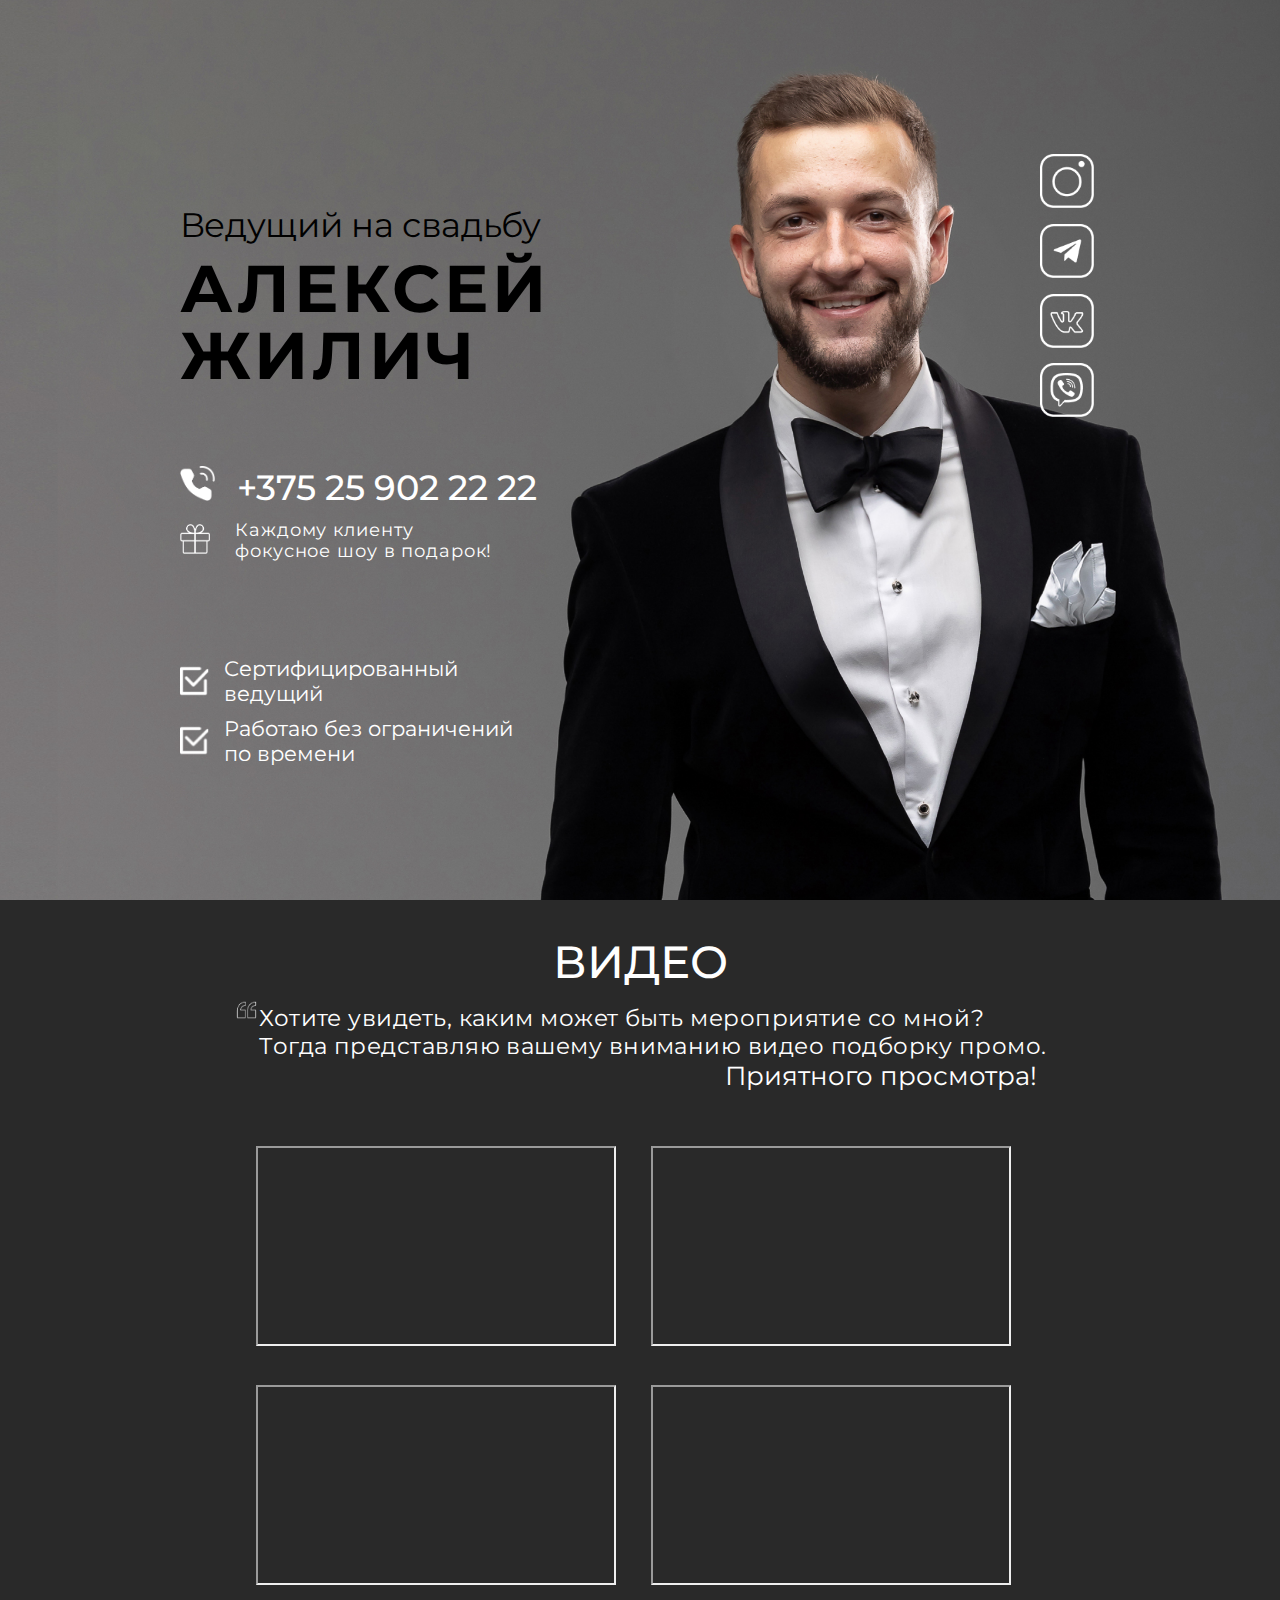
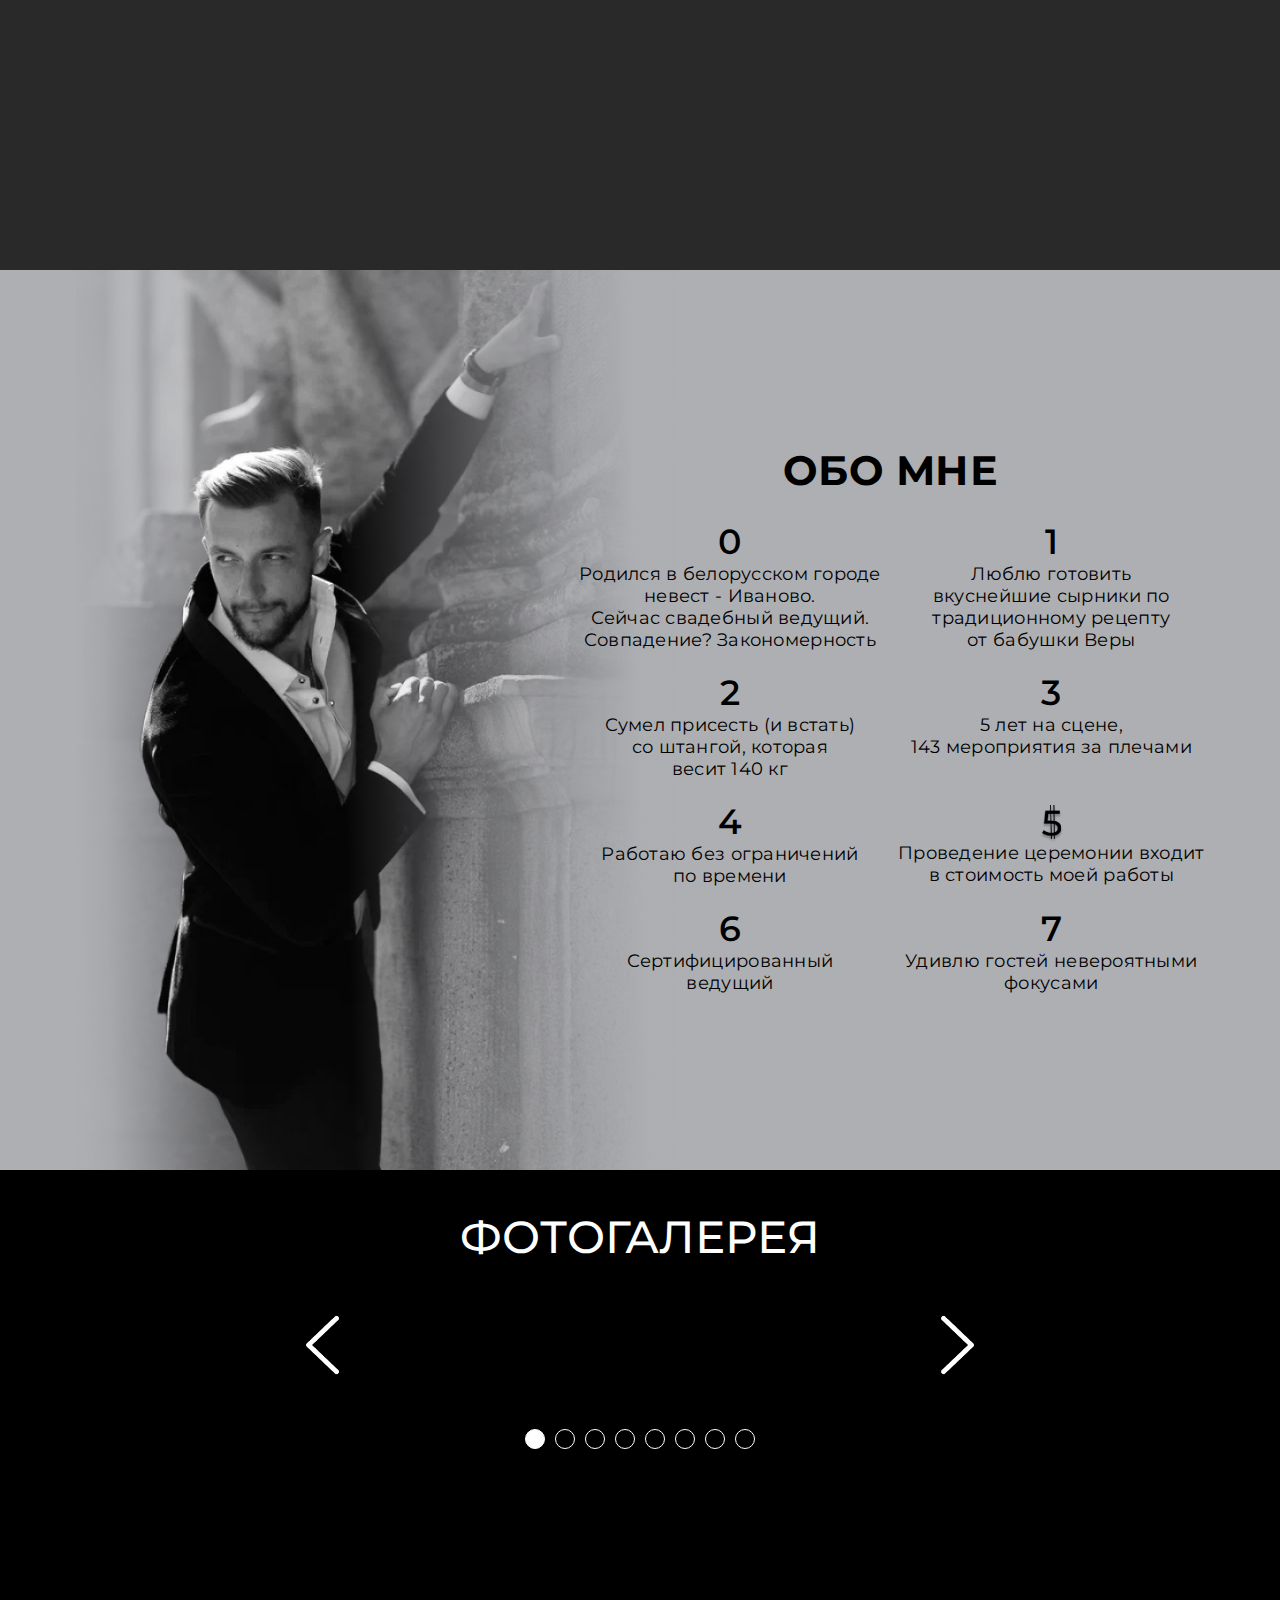
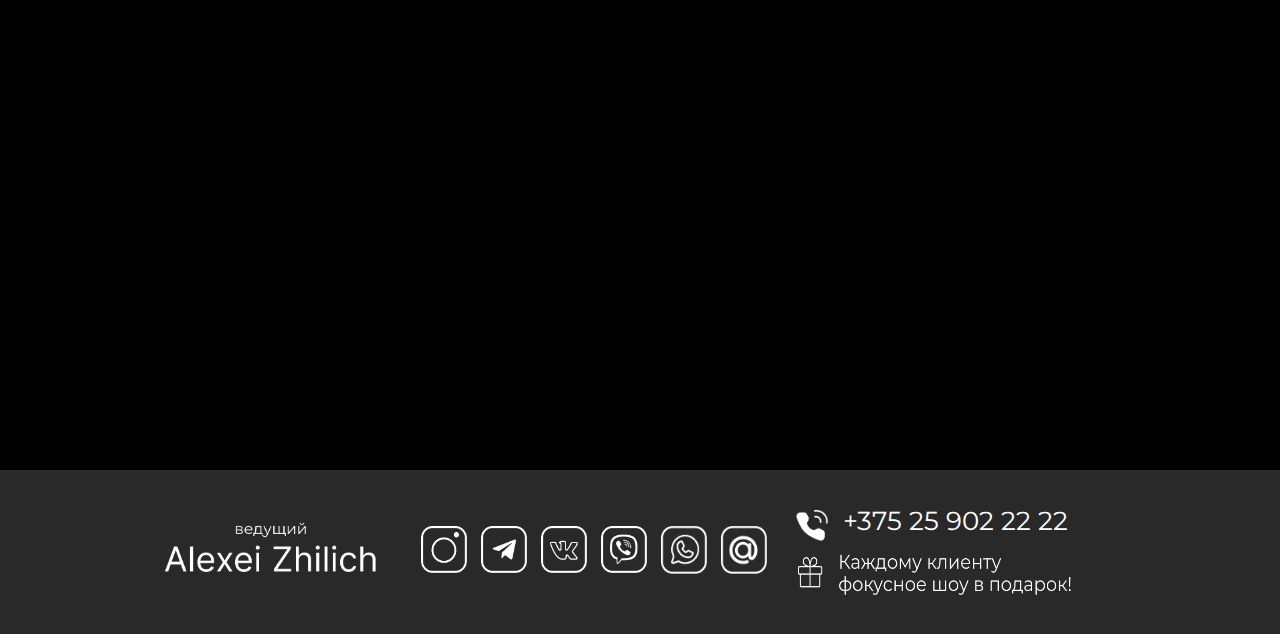
<file: index.html>
<!DOCTYPE html>
<html lang="en">

<head>
    <meta charset="UTF-8">
    <meta name="viewport" content="width=device-width, initial-scale=1.0">
    <title>Алексей Жилич — Ведущий</title>
    <link
        href="https://fonts.googleapis.com/css2?family=Montserrat:ital,wght@0,200;0,300;0,400;0,500;0,600;1,400&family=Podkova:wght@400;500&display=swap"
        rel="stylesheet">
    <link rel="shortcut icon" href="./assets/icons/favicon2.ico" type="image/x-icon">
    <link rel="stylesheet" href="style.css">
</head>

<body>
    <header></header>
    <main class="main">
        <section class="main_page ">
            <div class="wrapper">


                <div class="name_and_links">
                    <div class="text_left">
                        <div class="vedyschi_na_svadby">Ведущий на свадьбу</div>
                        <h1 class="name">АЛЕКСЕЙ <br> ЖИЛИЧ</h1>
                        <!--
                            <div class="vedyschi_and_fokysnic">
                            <div class="vedyschi">ведущий</div>
                            <img class="line" src="./assets/icons/Line.png" alt="ведущий отзывы">
                            <div class="vedyschi">фокусник</div>
                        </div>
                    -->
                        <div class="common">
                            <div class="phone_text">
                                <a href="tel:+375259022222"><img class="phone_img" src="./assets/icons/phone.png"
                                        alt="фокусы в подарок"></a>
                                <div class="phone"><a class="phone" href="tel:+375259022222"> +375 25 902 22 22</a>
                                </div>
                            </div>
                            <div class="text_under_phone">
                                <img class="gift_img" src="./assets/icons/gift.png" alt="фокусник минск">
                                <div class="gift">
                                    <nobr>Каждому клиенту</nobr> <br>
                                    <nobr>фокусное шоу</nobr>
                                    <nobr>в подарок!</nobr>
                                </div>
                            </div>
                        </div>
                        <!--
                        <div class="phone"><a class="phone" href="tel:+375259022222"> +375 25 902 22 22</a></div>
                            <div class="text_under_phone">
                                <a href="tel:+375259022222"><img class="phone_img" src="./assets/icons/phone.png"
                                        alt="фокусы в подарок"></a>
                                <div class="gift">
                                    <nobr>Каждому клиенту</nobr> <br>
                                    <nobr>фокусное шоу</nobr>
                                    <nobr>в подарок!</nobr>
                                </div>
                                <img class="gift_img" src="./assets/icons/gift.png" alt="фокусник минск">
                            </div>
                        -->
                        <div class="likes_two">
                            <div class="like">
                                <img class="like_img" src="./assets/icons/free-icon-select2.png"
                                    alt="сертифицированный ведущий">
                                <div class="like_description">
                                    Сертифицированный <br> ведущий
                                </div>
                            </div>
                            <div class="like">
                                <img class="like_img" src="./assets/icons/free-icon-select2.png"
                                    alt="работаю без ограничений по времени">
                                <div class="like_description2">
                                    Работаю без ограничений <br> по времени
                                </div>
                            </div>
                        </div>
                    </div>

                    <div class="links">
                        <ul class="cosial_media">
                            <li><a href="https://www.instagram.com/zhilich.alexei">
                                    <img class="link" src="./assets/icons/instagram.png" alt="ведущий на свадебу"></a>
                            </li>
                            <li><a href="https://t.me/alexei_zhilich">
                                    <img class="link" src="./assets/icons/telegram.png" alt="ведущий свадеб Минск"></a>
                            </li>
                            <li><a href="https://vk.com/alexeizhilich">
                                    <img class="link" src="./assets/icons/vk.png" alt="ведущий на юбилей"></a>
                            </li>
                            <li><a href="viber://chat?number=%2B375259022222">
                                    <img class="link" src="./assets/icons/viber.png" alt="фокусник Минск"></a>
                            </li>
                        </ul>
                    </div>
                </div>
            </div>
        </section>

        <section class="video_promo">
            <div class="wrapper">
                <h2 class="video">ВИДЕО</h2>
                <div class="video_description">
                    <img class="kavichki" src="./assets/icons/kavichki.png" alt="промо ведущего">
                    <div class="video_text">Хотите увидеть, каким может быть мероприятие со мной? <br>
                        Тогда представляю вашему вниманию видео подборку промо. </div>
                </div>
                <div class="video_prosmotr">Приятного просмотра!</div>
                <div class="video_all_promo">

                    <div class="first_video"><iframe width="360" height="200"
                            src="https://www.youtube.com/embed/xXJBNdCTjkE?si=XMqWdgijNeLNqybv"
                            title="YouTube video player" frameborder="1"
                            allow="accelerometer; autoplay; clipboard-write; encrypted-media; gyroscope; picture-in-picture; web-share"
                            allowfullscreen></iframe>

                    </div>
                    <div class="second_video"><iframe width="360" height="200"
                            src="https://www.youtube.com/embed/4ipWoGwTNrQ?si=YUSF3MJqiYKwq_hm"
                            title="YouTube video player" frameborder="1"
                            allow="accelerometer; autoplay; clipboard-write; encrypted-media; gyroscope; picture-in-picture; web-share"
                            allowfullscreen></iframe>
                    </div>

                    <div class="third_video"><iframe width="360" height="200"
                            src="https://www.youtube.com/embed/GmSc49HgfII?si=wPUKhVxDYwNWV8t1"
                            title="YouTube video player" frameborder="1"
                            allow="accelerometer; autoplay; clipboard-write; encrypted-media; gyroscope; picture-in-picture; web-share"
                            allowfullscreen></iframe>
                    </div>

                    <div class="fourth_video"><iframe width="360" height="200"
                            src="https://www.youtube.com/embed/rL7IRRBp7Yk?si=snDcGqGLRZ5fjBkm"
                            title="YouTube video player" frameborder="1"
                            allow="accelerometer; autoplay; clipboard-write; encrypted-media; gyroscope; picture-in-picture; web-share"
                            allowfullscreen></iframe>
                    </div>

                    <div class="first_video-320"><iframe width="310" height="200"
                            src="https://www.youtube.com/embed/xXJBNdCTjkE?si=XMqWdgijNeLNqybv"
                            title="YouTube video player" frameborder="1"
                            allow="accelerometer; autoplay; clipboard-write; encrypted-media; gyroscope; picture-in-picture; web-share"
                            allowfullscreen></iframe>
                    </div>
                    <div class="second_video-320"><iframe width="310" height="200"
                            src="https://www.youtube.com/embed/4ipWoGwTNrQ?si=YUSF3MJqiYKwq_hm"
                            title="YouTube video player" frameborder="1"
                            allow="accelerometer; autoplay; clipboard-write; encrypted-media; gyroscope; picture-in-picture; web-share"
                            allowfullscreen></iframe>
                    </div>
                    <div class="third_video-320"><iframe width="310" height="200"
                            src="https://www.youtube.com/embed/GmSc49HgfII?si=wPUKhVxDYwNWV8t1"
                            title="YouTube video player" frameborder="1"
                            allow="accelerometer; autoplay; clipboard-write; encrypted-media; gyroscope; picture-in-picture; web-share"
                            allowfullscreen></iframe>
                    </div>
                    <div class="fourth_video-320"><iframe width="310" height="200"
                            src="https://www.youtube.com/embed/rL7IRRBp7Yk?si=snDcGqGLRZ5fjBkm"
                            title="YouTube video player" frameborder="1"
                            allow="accelerometer; autoplay; clipboard-write; encrypted-media; gyroscope; picture-in-picture; web-share"
                            allowfullscreen></iframe>
                    </div>

                </div>
            </div>
        </section>
        <section class="about_me">
            <div class="wrapper">
                <div class="foto_and_about-me">
                    <img class="black_foto" src="./assets/images/black_foto.png" alt="лучший ведущий">

                    <div class="right_about-me">
                        <h2 class="about_me_h2">ОБО МНЕ</h2>
                        <div class="all_about-me_description">
                            <div>
                                <p class="numbers">0</p>
                                <div class="text_about-me">Родился в белорусском городе <br> невест - Иваново. <br>
                                    Сейчас свадебный ведущий. <br> Совпадение? Закономерность
                                </div>
                            </div>

                            <div>
                                <p class="numbers">1</p>
                                <div class="text_about-me">Люблю готовить <br> вкуснейшие сырники по <br> традиционному
                                    рецепту <br>
                                    от бабушки Веры
                                </div>
                            </div>

                            <div>
                                <p class="numbers">2</p>
                                <div class="text_about-me">Сумел присесть (и встать) <br> со штангой, которая <br>
                                    весит 140 кг
                                </div>
                            </div>

                            <div>
                                <p class="numbers">3</p>
                                <div class="text_about-me">5 лет на сцене, <br>
                                    143 мероприятия за плечами
                                </div>
                            </div>

                            <div class="under_foto-720">
                                <p class="numbers">4</p>
                                <div class="text_about-me">Работаю без ограничений <br>
                                    по времени
                                </div>
                            </div>

                            <div>
                                <img class="dollar5" src="./assets/icons/dollar5.png" alt="топовый ведущий">
                                <div class="text_about-me">Проведение церемонии входит <br> в стоимость моей работы
                                </div>
                            </div>

                            <div>
                                <p class="numbers">6</p>
                                <div class="text_about-me">Сертифицированный <br> ведущий
                                </div>
                            </div>

                            <div>
                                <p class="numbers">7</p>
                                <div class="text_about-me">Удивлю гостей невероятными <br> фокусами
                                </div>
                            </div>

                        </div>
                    </div>
                </div>
            </div>
        </section>

        <section class="fotogalery wrapper">

            <h2 class="fotogalery_h2">ФОТОГАЛЕРЕЯ</h2>
            <div class="common-block-for-slider2">
                <div class="common-block-for-slider1">
                    <button class="slider__btn-prev">
                        <img src="./assets/icons/left.png">
                    </button>

                    <div class="slider">
                        <div class="slider__line">
                            <img class="slider__img" src="./assets/images/newfoto1.png">
                            <img class="slider__img" src="./assets/images/newfoto2.png">
                            <img class="slider__img" src="./assets/images/newfoto3.png">
                            <img class="slider__img" src="./assets/images/newfoto4.png">
                            <img class="slider__img" src="./assets/images/newfoto5.png">
                            <img class="slider__img" src="./assets/images/newfoto6.png">
                            <img class="slider__img" src="./assets/images/newfoto7.png">
                            <img class="slider__img" src="./assets/images/newfoto8.png">
                        </div>
                    </div>

                    <button class="slider__btn-next">
                        <img src="./assets/icons/right.png">
                    </button>
                </div>

                <div class="slider__wrapper">
                    <div class="slider__dot active-dot"></div>
                    <div class="slider__dot"></div>
                    <div class="slider__dot"></div>
                    <div class="slider__dot"></div>
                    <div class="slider__dot"></div>
                    <div class="slider__dot"></div>
                    <div class="slider__dot"></div>
                    <div class="slider__dot"></div>
                </div>
            </div>

        </section>

    </main>
    <footer class="wrapper">
        <div class="all_fotter_part">
            <div class="first_part_footer">
                <!-- 
                    <div class="vedyschi_and_fokysnic_footer">
                    <div class="vedyschi_footer">ведущий</div>
                    <img class="line_footer" src="../websiteAZ/assets/icons/Line_footer.png" alt="ведущий отзывы">
                    <div class="vedyschi_footer">фокусник</div>
                </div>
                <div class="name_footer">Alexei Zhilich</div>
            -->
                <img class="image_zilich_footer" src="./assets/icons/for-fotter2.png" alt="zhilich" width="215px">
            </div>
            <!-- <div class="links_fotter"> -->
            <ul class="cosial_media_fotter">
                <li><a href="https://www.instagram.com/zhilich.alexei">
                        <img class="link_fotter" src="./assets/icons/instagram.png" alt="ведущий на свадебу"></a></li>
                <li><a href="https://t.me/alexei_zhilich">
                        <img class="link_fotter" src="./assets/icons/telegram.png" alt="ведущий свадеб Минск"></a></li>
                <li><a href="https://vk.com/alexeizhilich">
                        <img class="link_fotter" src="./assets/icons/vk.png" alt="ведущий на юбилей"></a>
                </li>
                <li><a href="viber://chat?number=%2B375259022222">
                        <img class="link_fotter" src="./assets/icons/viber.png" alt="фокусник Минск"></a>
                </li>
                <li><a href="https://wa.me/375259022222">
                        <img class="link_fotter" src="./assets/icons/whatsApp.png" alt="фокусник Минск"></a>
                </li>
                <li><a href="mailto:alexeizhilich@gmail.com">
                        <img class="link_fotter" src="./assets/icons/mail.ru.png" alt="фокусник Минск"></a>
                </li>
            </ul>
            <!-- </div> -->
            <div class="last_part">
                <div class="all_phone_footer">
                    <img class="phone_img_footer" src="./assets/icons/phone.png" alt="телефон">
                    <a class="phone_footer" href="tel:+375259022222"> +375 25 902 22 22</a>
                </div>
                <div class="text_under_phone_footer">
                    <!--
                    <img class="phone_img_footer" src="../websiteAZ/assets/icons/phone-white.png"
                        alt="фокусы в подарок">
                    <div class="gift_footer">Каждому клиенту <br> фокусное шоу в подарок!</div>
                    <img class="gift_img_footer" src="../websiteAZ/assets/icons/gift.png" alt="фокусник минск" width="35px">
                -->
                    <a href="tel:+375259022222"><img class="for_image_footer2"
                            src="./assets/icons/for-fotter-2partpng2.png" alt="vedychi" width="280px" height="45px"></a>
                </div>
            </div>
        </div>
    </footer>
    <script src="script.js"></script>
</body>

</html>
</file>
<file: style.css>
* {
    -webkit-box-sizing: border-box;
    -moz-box-sizing: border-box;
    -ms-box-sizing: border-box;
    box-sizing: border-box;
  }

*,*::before, *::after{
    box-sizing: inherit;
}

html{
    box-sizing: border-box;
    scroll-behavior: smooth;
    overflow-x: hidden;
    width:100%;
}

body{
    width: 100%;
    font-family: Montserrat;
    background: #292929;
    margin: 0;
}

.main_page{
    min-width: 100%;
    height: 100vh;
    margin: 0 auto;
    background: url('./assets/images/new-foto-backgr-2.jpg') no-repeat;
    background-size: cover;
    background-position: top;
    display: flex;
    align-items: center;
    justify-content: center;
}

.name_and_links{
    display: flex;
    flex-direction: row;
   margin-top: 70px;
    gap: 450px;
}

.name{
    font-family: Montserrat;
    font-size: 4.13em;
    font-weight: 700;
    letter-spacing: 0.06em;
    line-height: 1em;
    margin-top: 0;
}

.vedyschi_and_fokysnic{
    display: flex;
    flex-direction: row;
}

.vedyschi{
    font-family: Montserrat;
    font-size: 2.19em;
    letter-spacing: -0.01em;
}

.line{
  max-height: 1.25em;
  margin: 3.45% 2.7% 0 2.7%;
  width: 0.15em;
  height: 1.19em;
}

.vedyschi_na_svadby{
       font-family: Montserrat;
    font-size: 34px;
    letter-spacing: -0.01em;
    margin-bottom: 10px;
}

.common{
    display: grid;
    grid-template-rows: repeat(2, 0fr);
    gap:10px;
}

.phone_text{
    display: grid;
    grid-template-columns: repeat(2, 10% 90%);
}

.phone{
    font-size: 1.45em;
    /*margin-top: 12.5%;
    margin-bottom: 3%;
    */
    font-weight: 500;
    color: white;
    margin-left: 10px;
}

.phone:hover{
    color: rgb(58, 58, 58);
    transition: 1s;
}

/*.text_under_phone{
    display: flex;
    flex-direction: row;
}*/

.phone_img{
    margin-top: 5px;
    width: 35px;
    height: 35px;
    /*margin-left: -30px;*/
}

.text_under_phone{
    display: grid;
    grid-template-columns: repeat(2, 15% 85%);
}

.gift{
    font-family: Montserrat;
    font-weight: 400;
    font-size: 1.25em;
    color: white;
    /*margin-left: 25px;*/
    letter-spacing: 0.05em;
}

.gift_img{
    width: 55%;
    height: 70%;
    margin-top: 5px;
    /*margin-top: -30px;
    margin-left: 15px;*/
}

.likes_two{
    margin-top: 13%;
}

.like{
    display: flex;
    flex-direction: row;
}

.like_img{
    width: 8%;
    height: 8%;
    margin-top: 10px;
}

.like_description{
    margin-left: 4%;
    font-family: Montserrat;
    font-size: 1.1em;
    color: white;
    margin-bottom: 2.5%;
}

.like_description2{
    margin-left: 4%;
    font-family: Montserrat;
    font-size: 1.1em;
    color: white;
}

.cosial_media{
    list-style-type: none;
    display: grid;
    grid-template-rows: repeat(4, 1fr);
    row-gap: 5%;
    margin: 0;
}

.link{
    width: 90%;
}

.link:hover{
   width: 105%;
   transition: 1s;
}

a {
    text-decoration:none;
  }

  /* секция видео */

.video_promo{
    min-width: 100%;
    height: 100vh;
    margin: 35px auto;
    background: #292929;
}

  .video{
    font-family: Montserrat;
    font-size: 2.8em;
    font-weight: 500;
    color: white;
    text-align: center;
    margin: 0;
  }

  .video_description{
    display: flex;
    flex-direction: row;
    justify-content: center;
    margin-top: 15px;
  }

  .kavichki{
    width: 1.5%;
    height: 1.5%;
    margin-top: -7px;
  }

  .video_text{
    font-family: Montserrat;
    font-size: 1.25em;
    letter-spacing: 0.02em;
    color: white;
  }

  .video_prosmotr{
    font-family: Montserrat;
    font-size: 1.6em;
    color: white;
    text-align: right;
    margin-right: 23%;
  }

  .video_all_promo{
    /*display: flex;
    flex-direction: row;*/
    display: grid;
    grid-template-columns: repeat(2, 0fr);
    margin-left: 27%;
    gap: 35px;
    margin-top: 55px;
  }

  .first_video{
    
  }

  .second_video{
    
  }

  .first_video-320{
    display: none;
    
  }

  .second_video-320{
    display: none;
    
  }

  .third_video-320{
    display: none;
    
  }

  .fourth_video-320{
    display: none;
    
  }
   /* секция обо мне */


   .foto_and_about-me{
    display: flex;
    flex-direction: row;
    justify-content: center;
    background-color: #AEAFB3;
    min-width: 100%;
    height: 100vh;
    margin: 0 auto;
   }

   .black_foto{
    width:auto;
    height: 100vh;
    position: relative;
    z-index: 1;
   }

   .black_foto-720{
    display: none;
   }

   .right_about-me{
    align-items: center;
    margin: auto 0;
    z-index: 2;  
   }

   .about_me{
    font-size: 1.7em;
    text-align: center;
    letter-spacing: 0.01em;
   }

   .about_me_h2{
    margin: 0;
   }

   .all_about-me_description{
    display: grid;
    grid-template-columns: repeat(2, 4fr);
    gap: 20px 20px;
    margin-top: 25px;
   }

   .numbers{
    font-family: montserrat;
    font-size: 1.9em;
    font-weight: 550;
    margin: 0;
   }

   .text_about-me{
    font-family: Montserrat;
    font-size: 0.3em;
   }

    .dollar5{
   width: 8%;
   position: relative;
   bottom: 5px;
   }

/* фотогалерея */
.fotogalery{
     background-color: black;
     min-width: 100%;
    height: 100vh;
    position: relative;
}

.fotogalery_h2{
    font-family: Montserrat;
    font-size: 2.8em;
    font-weight: 500;
    color: white;
    text-align: center;
    margin: 0;
    padding: 40px;
}

.common-block-for-slider2{
    display: flex;
    flex-direction: column;
}

.common-block-for-slider1{
    display: flex;
    flex-direction: row;
}

@keyframes ani {
    0% {opacity: 0;}
    100% {opacity: 1;}
  }

.opacity-keyframes{
    animation-name: ani;
    animation-duration: 0.5s;
    animation-timing-function: ease;
    animation-iteration-count: 1;
}

.opacity0{
  /*opacity: 0;*/
}

.slider{
    position: relative;
    max-width: 450px;
    overflow: hidden;
    margin: 0 auto;
    z-index: 3;
}

.slider__line{
    background-color: rgb(0, 0, 0);
    display: flex;
    align-items: center;
    opacity: 1;
    animation-name: ani;
    animation-duration: 0.3s;
    animation-timing-function: ease;
    animation-iteration-count: 1;
}

.slider__btn-prev{
    margin-left:auto;
    background-color: transparent;
    border: none;
    z-index: 1;
    cursor: pointer;
    -webkit-tap-highlight-color: rgba(255, 255, 255, 0);
    -webkit-tap-highlight-color: transparent;
}

.slider__btn-next{
    margin-right:auto;
    background-color: transparent;
    border: none;
    z-index: 2;
    cursor: pointer;
    -webkit-tap-highlight-color: rgba(255, 255, 255, 0);
    -webkit-tap-highlight-color: transparent;
}

.slider__wrapper{
    display: flex;
    column-gap: 10px;
    margin: 0 auto;
    padding: 40px 0;
    cursor: pointer;
    -webkit-tap-highlight-color: rgba(255, 255, 255, 0);
    -webkit-tap-highlight-color: transparent;
}

.slider__dot{
    width: 20px;
    height: 20px;
    border-radius: 50%;
    border: 1px solid #ffffff;
}

.slider__dot:hover {
    background-color: #ffffff;
}

.active-dot {
    background-color: #ffffff;
}

.slider__btn-next img, .slider__btn-prev img {
    width: 80px;
}

/* футер */

.all_fotter_part{
    display: flex;
    flex-direction: row;
    gap: 25px;
    justify-content: center;
    align-items: center;
    background: #292929;
    margin: 35px 0;
}

.first_part_footer{
    margin: 0 17px 0 0;
}

.name_footer{
    font-family: Montserrat;
    font-size: 1.58em;
    font-weight: 400;
    color: white;
}

.vedyschi_and_fokysnic_footer{
    display: flex;
    flex-direction: row;
}

.vedyschi_footer{
    font-family: Montserrat;
    font-size: 0.1em;
    letter-spacing: -0.01em;
    color: white;
}

.line_footer{
  margin: 7px 5px 0 5px;
  width: 1px;
  height: 9px;
}

.cosial_media_fotter{
    
    display: grid;
    grid-template-columns: repeat(6, 1fr);
    margin: 0;
    list-style-type: none;
    padding: 0;
}

li{
    margin: 0;
    padding: 0;
    width: 60px;
}

.link_fotter{
    width: 78%;
}

.all_phone_footer{
    display: flex;
    flex-direction: row;
    margin-left: -10px;
    margin-bottom: 10px;
}

.phone_footer{
    font-size: 26px;
    font-weight: 400;
    color: white;
    margin: 0;
    padding-left: 15px;
}

.phone_footer:hover{
    color: rgb(134, 134, 134);
    transition: 1s;
}

.text_under_phone_footer{
    display: flex;
    flex-direction: row;
    gap: 10px;
    position: relative;
}

.phone_img_footer{
    width: 10%;
    height: 12%;
    margin-top: 5px;
}

.gift_footer{
    font-family: Montserrat;
    font-size: 8px;
    font-weight: 100;
    letter-spacing: 0.05em;
    color: white;
}

.gift_img_footer{
    position: absolute;
    bottom: 30px; 
    left: 230px;
}

.for_image_footer2{
    margin: -1px 0 0 -8px;
}

/* начало работы с медиа квери*/

@media (max-width: 1921px) {

.cosial_media{
    margin-top: -50px;
    transition: 1s;
}

.vedyschi_na_svadby{
    font-size: 34px;
    transition: 1s;
}

.phone_img{
    /*width: 50px;
    height: 50px;
    margin-top: -5px;*/
}

.like_description{
    font-size: 21px;
    transition: 1s;
}
    
.like_description2{
    font-size: 21px;
    transition: 1s;
}

.foto_and_about-me{
    margin:0;
    transition: 1s;
}

.about_me{
    margin: 0 auto;
    transition: 1s;
}
    
.numbers{
    font-size: 1.3em;
    transition: 1s;
}

.dollar5{
    width: 8%;
    transition: 1s;
    margin-bottom: -3px;
    position: relative;
   top: 4px;
}
        
.text_about-me{
    font-size: 18px;
    transition: 1s;
}
        
.all_about-me_description{
    gap: 20px 30px;
    transition: 1s;
}

.video_prosmotr{
    margin-right: 32%;
    transition: 1s;
}

.video_all_promo{
margin-left: 30%;
}

}


@media (max-width: 1600px){

.vedyschi_na_svadby{
    font-size: 34px;
    transition: 1s;
}

.video_prosmotr{
    margin-right: 28.5%;
    transition: 1s;
}

.video_all_promo{
    margin-left: 26%;
    }

}

@media (max-width: 1441px) {

.vedyschi_na_svadby{
    font-size: 34px;
    transition: 1s;
}

.video_text{
    font-size: 23px;
    transition: 1s;
}

.video_prosmotr{
    margin-right: 23%;
    transition: 1s;
}

.right_about-me{
    margin-left: -100px;
    transition: 1s;
}

.all_about-me_description{
    gap: 20px 15px;
   transition: 1s;
}

.text_about-me{
    font-size: 20px;
    transition: 1s;
}

.dollar5{
    margin-bottom: -1px;
    position: relative;
   top: 4px;
    width: 6.5%;
    transition: 1s;
}

.video_all_promo{
    margin-left: 23%;
    }

}

@media (max-width: 1281px) {
    
.cosial_media{
    margin-top: -50px;
    transition: 1s;
}

.vedyschi_na_svadby{
    font-size: 34px;
    transition: 1s;
}

.common{
    margin-bottom: 95px;
}

.phone{
    font-size: 35px;
    margin-top: 10%;
    transition: 1s;
}

.phone_img{
    width: 35px;
    height: 35px;
    margin-top: 90%;
}

.gift{
    font-size: 17.5px;
    transition: 1s;
}

.video_prosmotr{
    margin-right: 19%;
    transition: 1s;
}

.video_all_promo{
    margin-left: 20%;
}

.kavichki{
    width: 2%;
    height: 2%;
    transition: 1s;
}

.likes_two{
    margin-top: 10%;
    transition: 1s;
}

.all_about-me_description{
    gap: 20px 15px;
   transition: 1s;
}

.numbers{
    font-size: 1.3em;
    transition: 1s;
}

.dollar5{
    margin-bottom: -3px;
    position: relative;
   top: 5px;
    width: 8%;
    transition: 1s;
}

.text_about-me{
    font-size: 18px;
    transition: 1s;
}

}

@media (max-width: 1155px) {
.line{
    width: 0.12em;
    height: 1.1em;
}

.name_and_links{
    gap: 350px;
    transition: 1s;
}

.vedyschi_na_svadby{
    font-size: 34px;
    transition: 1s;
}

.right_about-me{
    margin-left: -130px;
    transition: 1s;
}

.all_about-me_description{
    gap: 25px 15px;
   transition: 1s;
}
    
.numbers{
    font-size: 1.3em;
    transition: 1s;
}
    
.dollar5{
    margin-bottom: 0;
    position: relative;
   top: 5px;
    width: 8%;
    transition: 1s;
}
    
.text_about-me{
    font-size: 17px;
    transition: 1s;
}

.video_all_promo{
    margin-left: 16%;
}

}

@media (max-width: 1025px) {

.name_and_links{
    gap: 300px;
    transition: 1s;
}

.vedyschi_na_svadby{
    font-size: 29px;
    transition: 1s;
}

.phone{
    font-size: 35px;
    margin-top: 10%;
    transition: 1s;
}

.phone_img{
    width: 35px;
    height: 35px;
    margin-top: 95%;
}

.gift{
    font-size: 17.5px;
    transition: 1s;
}

.likes_two{
    margin-top: 10%;
    transition: 1s;
}

.video_prosmotr{
    margin-right: 11.5%;
    transition: 1s;
}

.video_all_promo{
    margin-left: 12%;
}

.kavichki{
    width: 2.5%;
    transition: 1s;
}

.right_about-me{
    margin-left: -190px;
    transition: 1s;
}

.all_about-me_description{
    gap: 30px 15px;
   transition: 1s;
}
    
.numbers{
    font-size: 1.3em;
    transition: 1s;
}
    
.dollar5{
    width: 8.5%;
    transition: 1s;
}
    
.text_about-me{
    font-size: 17px;
    transition: 1s;
}

}

@media (max-width: 959px) {

.name_and_links{
    gap: 210px;
    transition: 1s;
}

.vedyschi_na_svadby{
    font-size: 28.5px;
    transition: 1s;
}

.text_about-me{
    font-size: 11px;
    transition: 1s;
}
    
.right_about-me{
    margin-left: -175px;
    transition: 1s;
}
    
.all_about-me_description{
    gap: 20px 10px;
    transition: 1s;
}
.dollar5{
    width: 8.5%;
    transition: 1s;
}

.all_fotter_part{
    flex-direction: column;
    gap: 30px;
    transition: 1s;
}

.cosial_media_fotter{
    margin-left: 13px;
}

.first_part_footer{
    margin-right: 0;
}

}

@media (max-width: 850px) {

    .slider__btn-next img, .slider__btn-prev img {
        width: calc(40px + (80 - 40) * ((100vw - 320px) / (850 - 320)));

        /* 80 - макс. ширина, которая нам нужна;
        20, 20px - мин. ширина, которая нам нужна;
        100vw - полная ширина экрана;
        320, 320px - мин. разрешение до которого будет уменьш. наше свойство;
        850 - разрешение экрана, с которого начинает ужиматься наш slider; */
    }

    .slider__dot {
        width: calc(15px + (20 - 15) * ((100vw - 320px) / (850 - 320)));
        height: calc(15px + (20 - 15) * ((100vw - 320px) / (850 - 320)));
    }

    .slider__wrapper{
        column-gap: calc(5px + (10 - 5) * ((100vw - 320px) / (850 - 320)));
    }

    .video_all_promo{
        margin-left: 5%;
    }
}

@media (max-width: 821px) {

.name_and_links{
    gap: 210px;
    margin-top: 70px;
    transition: 1s;
}

.name{
    font-size: 3.5em;
    transition: 1s;
}
    
.vedyschi{
    font-size: 1.4em;
    transition: 1s;
}
    
.line{
    margin: 3% 2.7% 0 2.7%;
    width: 0.1em;
    height: 0.8em;
    transition: 1s;
}
    
.gift{
    width: 200px;
    font-size: 18px;
    transition: 1s;
}

.text_under_phone{
    margin-top: 15px;
}

.phone{
    font-size: 28px;
}

.phone_img{
    width: 35px;
    height: 35px;
    margin-top: 87%;
}

.gift_img{
    width: 64%;
    height: 53%;
    margin-top: 10px;
}

.link{
    width: 50%;
    transition: 1s;
}

.like_img{
    display: none;
}

.like_description{
    display: none;
}

.like_description2{
    display: none;
}

.cosial_media{
    display: none;
}

.video_text{
    width: 470px;
    transition: 1s;
}

.video_promo{
    height: auto;
}

.video_prosmotr{
    margin-right: 19.5%;
    transition: 1s;
}


.video_all_promo{
    grid-template-columns: repeat(1, 0fr);
    gap: 25px;
    align-items: center;
    transition: 1s;
        margin-left: 27%;
}

.text_about-me{
    font-size: 11px;
    transition: 1s;
}

.right_about-me{
    margin-left: -205px;
    transition: 1s;
}

.all_about-me_description{
    gap: 7px 7px;
    transition: 1s;
}

.dollar5{
    width: 11%;
    margin-bottom: -1px;
    position: relative;
   top: 4px;
}

.all_fotter_part{
    flex-direction: column;
    gap: 30px;
    transition: 1s;
}

.last_part{
    margin-left: 5%;
}

}

@media (max-width: 783px) {

.main_page{
    justify-content: left;
    padding-left: 70px;
}

.name_and_links{
    gap: 0;
    margin-left: -25px;    
    transition: 1s;
}

.vedyschi_na_svadby{
    font-size: 28.5px;
    transition: 1s;
}

.phone{
    font-size: 30px;
}

  .gift{
    margin-left: 10px;
    transition: 1s;
  }
  

}

@media (max-width: 641px) {

.main_page{
    padding-left: 45px;
    transition: 1s;
}

.name_and_links{
    margin-left: 0;
    transition: 1s;
}

.cosial_media{
    display: none;
}

.name{
    font-size: 45px;
    transition: 1s;
}

.vedyschi_na_svadby{
    font-size: 23px;
    transition: 1s;
}

.line{
    max-height: 1.25em;
    width: 0.1em;
    height: 0.85em;
    margin-top: 2.75%;
    transition: 1s;
}

.phone{
    font-size: 1.3em;
    margin-top: 10%;
    transition: 1s;
}

.gift{
    font-size: 20px;
    transition: 1s;
}

.gift_img{
    width: 69%;
    height: 49%;
    margin-top: 13px;
}

.video_prosmotr{
    margin-right: 12%;
    transition: 1s;
}

.video_all_promo{
    margin-left: 20%;
}

.kavichki{
    width: 3%;
    transition: 1s;
}

.foto_and_about-me{
    margin-left: 0;
    padding-left: 0;
    height: auto;
    min-height: 1175px;
    transition: 1s;
}

.text_about-me{
    font-size: 15px;
}

.about_me{
    margin-top: 22px;
    transition: 1s;
}

.about_me_h2{
    margin-top: 35px;
    transition: 1s;
}

.right_about-me{
    width: 360px;
    margin: 0 auto ;
    background: url('./assets/images/black_foto-2.png') no-repeat;
    background-size: 90%;
    background-position: right 0 bottom 40%;
    transition: 1s;
}

.black_foto{
    display: none;
}

.under_foto-720{
    margin-top: 380px;
    transition: 1s;
}

.all_about-me_description{
    grid-template-columns: repeat(1, 8fr);
    gap: 3px ;
    height: auto;
    min-height: 1175px;
    margin-top: 10px;
    margin-bottom: 20px;
    transition: 1s;
}

.numbers{
    font-size: 1em;
    transition: 1s;
}

.dollar5{
    width: 5.5%;
    transition: 1s;
}

.fotogalery_h2{
    padding: 30px 0 17px 0;
    font-size: 40.8px;
    transition: 1s;
}

}

@media (max-width: 576px) {

.main_page{
    background: url('./assets/images/720-800new.jpg') no-repeat;
    background-size: cover;
    padding-left: 40px;
    transition: 1s;
}

.name_and_links{
    margin-top: -100px;
}

.text_left{
    margin-bottom: 15%;
}

.vedyschi_na_svadby{
    margin-left: 40px;
    font-size: 1.8em;
}

.name{
    font-size: 3.5em;
    margin-top: 0;
    transition: 1s;
    margin-left: 40px;
} 

.line{
    max-height: 1em;
    width: 0.1em;
    height: 0.7em;
    margin-top: 3%;
    transition: 1s;
}

.phone{
    font-size: 20px;
    margin-top: 20%;
    transition: 1s;
    margin-left: 0;
}

.phone_img{
    width: 30px;
    height: 30px;
    margin-top: 64px;
}

.gift{
    font-size: 15px;
    margin-left: -10px;
    line-height: 16px;
    width: 120px;
    transition: 1s;
}


.gift_img{
    width: 55%;
    height: 59%;
    margin-top: 10px;
}

.video{
    font-size: 30px;
    transition: 1s;
}

.kavichki{
    width: 4%;
    transition: 1s;
}

.video_text{
    font-size: 18px;
    width: 355px;
    transition: 1s;
}

.video_prosmotr{
    font-size: 20px;
    margin-right: 20%;
    transition: 1s;
}

.video_all_promo{
    margin-left: 15%;
}

.slider{
    max-width: 350px;
    transition: 1s;
}

.fotogalery_h2{
    padding: 50px 0 75px 0;
    font-size: 40.8px;
    transition: 1s;
}

}

@media (max-width: 481px) {

.name{
    font-size: 3.5em;
    transition: 1s;
} 

.video_prosmotr{
    margin-right: 15%;
}

.cosial_media_fotter{
    gap: 5px;
    margin-left: 20px;
    transition: 1s;
}

.link_fotter{
    width: 68%;
    transition: 1s;
}

.fotogalery_h2{
    padding: 70px 0 95px 0;
    font-size: 40.8px;
    transition: 1s;
}


.video_all_promo{
    margin-left: 10%;
}

}

@media (max-width: 431px) {


.vedyschi_na_svadby{
    font-size: 1.3em;
    margin-left: 30px;
}

.name{
    font-size: 2.5em;
    margin-left: 30px;
    transition: 1s;
} 

.phone_img{
    margin-top: 45px;
    width: 23px;
    height: 23px;
}
    
.gift_img{
    height: 51%;
}

.video_prosmotr{
    margin-right: 13%;
    transition: 1s;
}
    
.video_all_promo{
    margin-left: 5%;
}

.right_about-me{
    width: 360px;
    margin: 3% auto ;
    transition: 1s;
}

}

@media (max-width: 401px) {
   
    
.main_page{
    background: url('./assets/images/720-800new3-1.jpg') no-repeat;
    background-size: cover;
    transition: 1s;
}
/*
.vedyschi_na_svadby{
    margin-left: 0;
}

.name{
    margin-left: 0;
}
*/
.name_and_links{
   
    margin-top: 0px;
    margin-bottom: 95px;
    transition: 1s;
}



.cosial_media_fotter{
    grid-template-columns: repeat(3, 2fr);
    gap: 15px 0;
    transition: 1s;
}

.slider{
    width: 300px;
}

.fotogalery_h2{
    padding: 80px 0 145px 0;
    font-size: 40.8px;
    transition: 1s;
}

.video_all_promo{
    margin-left: 2%;
}

}

@media (max-width: 361px) {


.name_and_links{
    gap: 0;
    margin-top: 5px;
    transition: 1s;
}

.name{
    font-size: 2.5em;
    margin-top: 0;
    margin-bottom: 0;
    transition: 1s;
} 

.vedyschi{
    font-size: 10px;
    letter-spacing: -0.01em;
    transition: 1s;
}

.line{
    max-height: 1em;
    width: 0.1em;
    height: 0.7em;
    margin-top: 1.7%;
    transition: 1s;
}

.phone{
    font-size: 20px;
    margin-top: 20%;
    margin-left: 3px;
    transition: 1s;
}

.phone_img{
    width: 25px;
    height: 25px;
    margin-top: 47px;
}

.gift{
    margin-left: 1px;
    width: 120px;
    font-size: 10px;
    transition: 1s;
}

.gift_img{
    width: 65%;
    height: 57%;
}

.video{
    font-size: 30px;
    transition: 1s;
}

.kavichki{
    width: 5%;
    transition: 1s;
}

.video_text{
    font-size: 10px;
    width: 290px;
    transition: 1s;
}

.video_prosmotr{
    
    font-size: 20px;
    margin-right: 8%;
    transition: 1s;
}

.video_all_promo{
    margin-right: 0;
    margin-left: 5%;
    transition: 1s;
}

.video_description{
    margin-right: 0;
    transition: 1s;
}

.video_promo{
    padding-left: 0;
    transition: 1s;
}

.first_video{
    display: none;
}

.second_video{
    display: none;
}

.third_video{
    display: none;
}

.fourth_video{
    display: none;
}

.first_video-320{
    display: block;
    transition: 1s;
}

.second_video-320{
    display: block;
    transition: 1s;
}

.third_video-320{
    display: block;
    transition: 1s;
}

.fourth_video-320{
    display: block;
    transition: 1s;
}

.dollar5{
    width: 7%;
    transition: 1s;
}

.link_fotter{
    width: 60%;
    transition: 1s;
}

}

@media (max-width: 321px) {


    
.main_page{
    background: url('./assets/images/720-800new5.jpg') no-repeat;
    background-size: cover;
    padding-left: 10px;
    transition: 1s;
}

.name_and_links{
    margin-left: 1px;
    transition: 1s;
}

.vedyschi_na_svadby{
    margin-left: 0;
}

.name{
    margin-left: 0;
}

.text_left{
    margin-left: 20px;
}

.gift{
    font-size: 9px;
  
    transition: 1s;
}



.video{
    font-size: 35px;
    transition: 1s;
}

.about_me_h2{
    font-size: 30px;
    transition: 1s;
}

.fotogalery_h2{
    font-size: 35px;
    transition: 1s;
}

.video_all_promo{
    margin-left: 0%;
}
 
}
</file>
